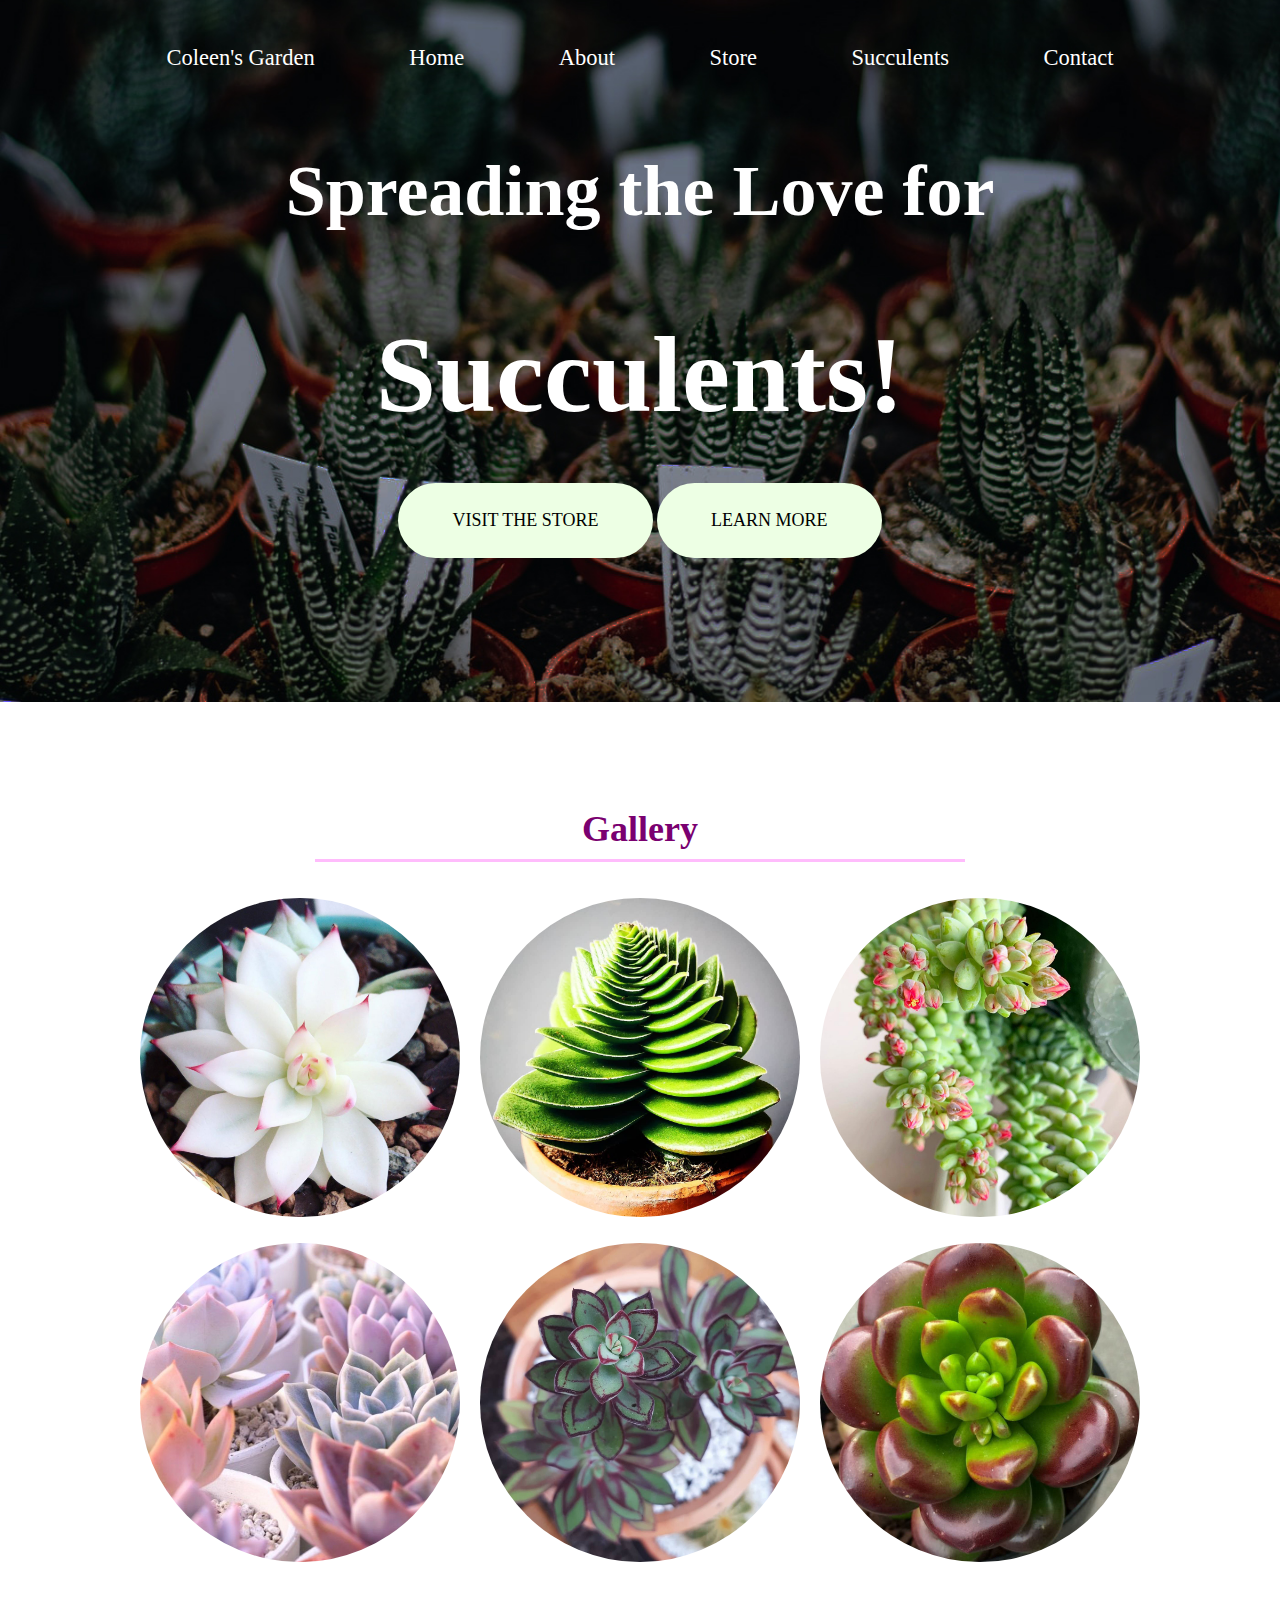
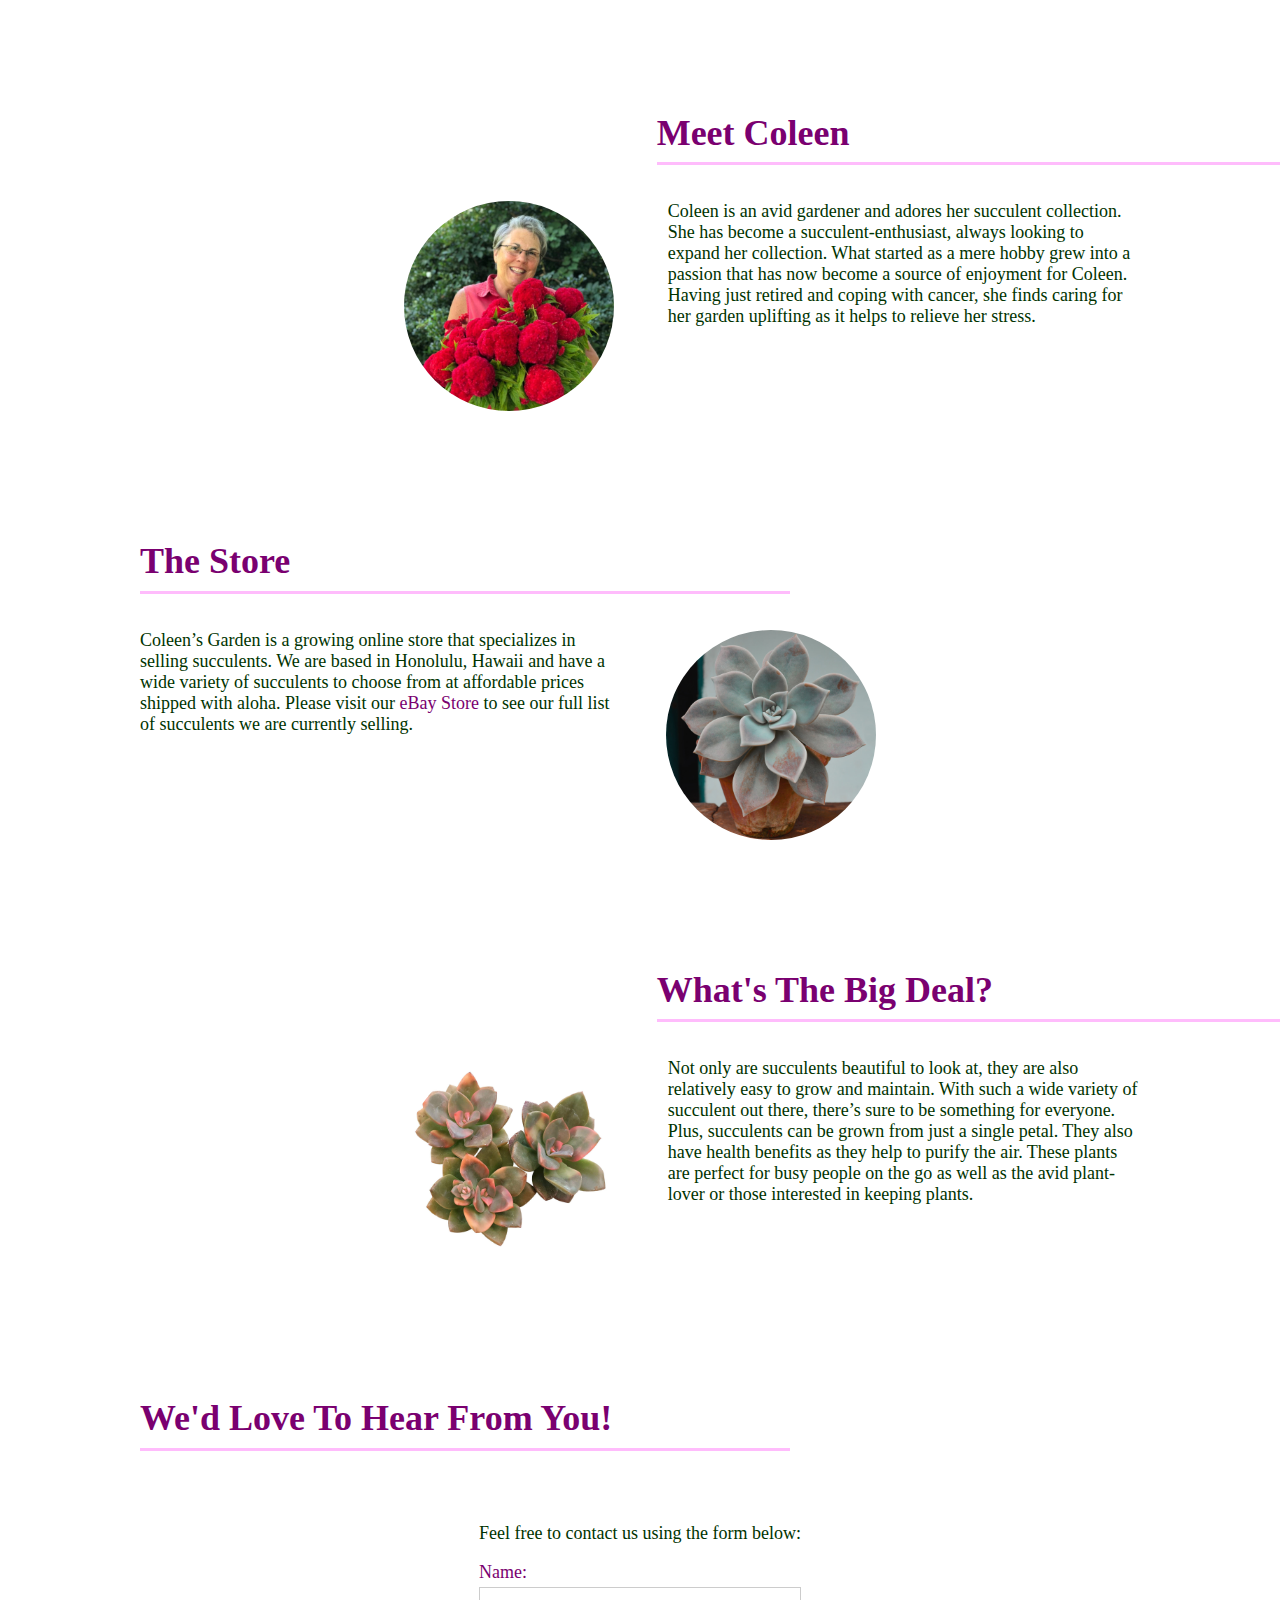
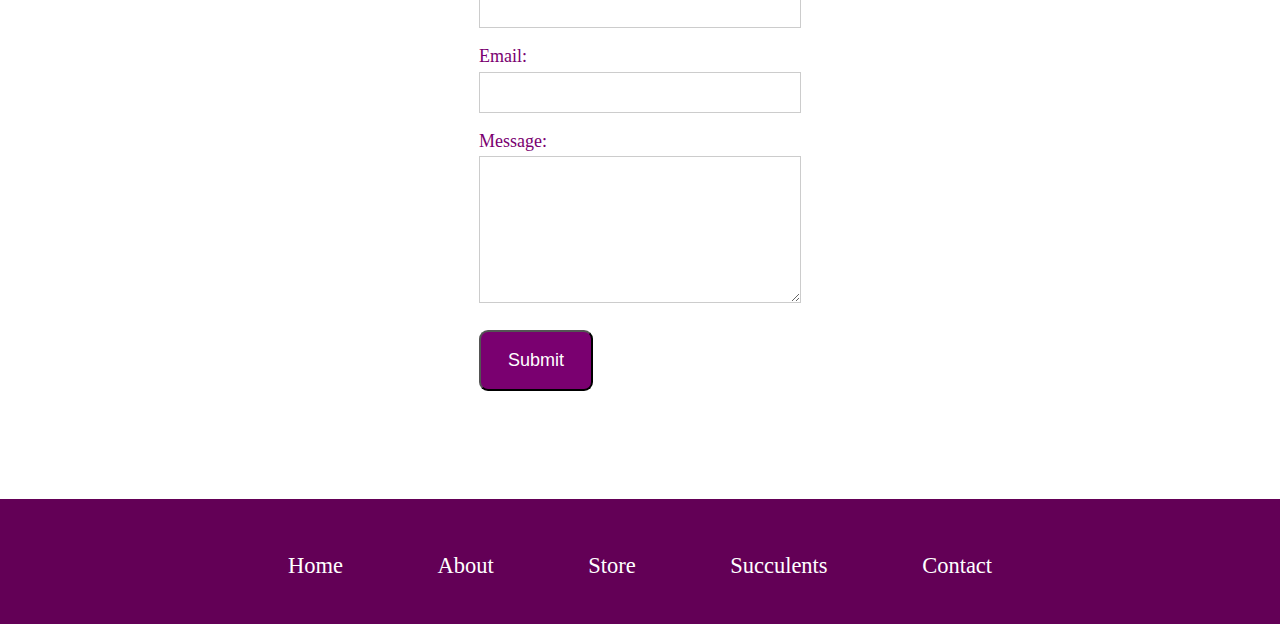
<file: index.html>
<!DOCTYPE html>
<html lang="en">

<meta charset="utf-8" />
<title>Coleen's Garden</title>

<!-- VIEWPORT FOR MOBILE -->
<meta name="viewport" content="width=device-width, initial-scale=1" />

<!-- MAIN CSS -->
<link href="css/style.css" rel="stylesheet" type="text/css" />

</head>

<body id="home"></body>

<main class="site-main">

  <nav class="site-navigation top-nav">
    <div class="menu-button navicon">Menu</div>
    <ul>
      <li><a class href="index.html">Coleen's Garden</a></li>
      <li><a href="index.html">Home</a></li>
      <li><a href="about.html">About</a></li>
      <li><a href="store.html">Store</a></li>
      <li><a href="succulents.html">Succulents</a></li>
      <li><a href="contact.html">Contact</a></li>
    </ul>
    </div>
  </nav>

  <section class="hero">
    <div class="container">
      <h2>Spreading the Love for</h2>
      <h1>Succulents!</h1>
      <a href="https://www.ebay.com/sch/Cacti-Succulents/42211/m.html?_nkw=&_armrs=1&_ipg=&_from=&_ssn=coco37"
        class="btn btn-white btn-animation-1">Visit the Store</a>
      <a href="succulents.html" class="btn btn-white btn-animation-1">Learn More</a>
    </div>
  </section>

  <section id="gallery">
    <div class="container">
      <h2 class="sectionheader">Gallery</h2>
      <div class="row">
        <div class="one-third column">
          <img src="img/gallery1.jpg" alt="Placeholder Image" />
        </div>
        <div class="one-third column">
          <img src="img/gallery2.jpg" alt="Placeholder Image" />
        </div>
        <div class="one-third column">
          <img src="img/gallery3.jpg" alt="Placeholder Image" />
        </div>
      </div>
      <div class="row">
        <div class="one-third column">
          <img src="img/gallery4.jpg" alt="Placeholder Image" />
        </div>
        <div class="one-third column">
          <img src="img/gallery5.jpg" alt="Placeholder Image" />
        </div>
        <div class="one-third column">
          <img src="img/gallery6.jpg" alt="Placeholder Image" />
        </div>
      </div>
    </div>
  </section>

  <section id="about">
    <div class="container">
      <h2 class="sectionheader left push-5-12">Meet Coleen</h2>
      <div class="wrapper-content">
        <div class="wrapper-image">
          <img src="img/coleen.jpg" alt="Placeholder Image" />
        </div>
        <div class="wrapper-text">
          <p>Coleen is an avid gardener and adores her succulent collection. She has become a succulent-enthusiast,
            always looking to expand her collection. What started
            as a mere hobby grew into a passion that has now become a source of enjoyment for Coleen. Having just
            retired and coping with cancer, she finds caring for her garden uplifting as it helps to relieve her
            stress.</p>
        </div>
      </div>
    </div>
  </section>

  <section id="store">
    <div class="container">
      <h2 class="sectionheader left">The Store</h2>
      <div class="wrapper-content reverse">
        <div class="wrapper-image">
          <img src="img/thestore.jpg" alt="Placeholder Image" />
        </div>
        <div class="wrapper-text">
          <p>Coleen’s Garden is a growing online store that specializes in selling succulents. We are based in Honolulu,
            Hawaii and have a
            wide variety of succulents to choose from at affordable prices shipped with aloha. Please visit our <a
              href="https://www.ebay.com/sch/Cacti-Succulents/42211/m.html?_nkw=&_armrs=1&_ipg=&_from=&_ssn=coco37">eBay
              Store</a> to see our full list of succulents we are currently
            selling.</p>
        </div>
      </div>
    </div>
  </section>

  <section id="succulents">
    <div class="container">
      <h2 class="sectionheader left push-5-12">What's The Big Deal?</h2>
      <div class="wrapper-content">
        <div class="wrapper-image">
          <img src="img/bigdeal.jpg" alt="Placeholder Image" />
        </div>
        <div class="wrapper-text">
          <p>Not only are succulents beautiful to look at, they are also relatively easy to grow and maintain.
            With such a wide variety of succulent out there, there’s sure to be something for everyone. Plus,
            succulents can be grown from just a single petal. They also have health benefits as they help to purify the
            air. These plants are perfect for busy people on the go
            as well as the avid plant-lover or those interested in keeping plants.</p>
        </div>
      </div>
    </div>
  </section>

  <section id="contact">
    <div class="container">
      <h2 class="sectionheader left">We'd Love To Hear From You!</h2>
      <div class="wrapper-content reverse">
        <form>
          <p>Feel free to contact us using the form below:</p>
          <label for="name">Name: </label>
          <input type="text" id="name" name="name" />
          <label for="email">Email: </label>
          <input type="text" id="email" name="email" />
          <label for="message">Message: </label>
          <textarea id="message" name="message"></textarea>
          <input type="submit" value="Submit" />
        </form>
      </div>
    </div>
    </div>
  </section>

</main>

<footer class="site-footer">
  <nav class="site-navigation">
    <ul>
      <li><a href="index.html">Home</a></li>
      <li><a href="about.html">About</a></li>
      <li><a href="store.html">Store</a></li>
      <li><a href="succulents.html">Succulents</a></li>
      <li><a href="contact.html">Contact</a></li>
    </ul>
  </nav>
  </div>
</footer>

<!-- MAIN JS -->
<script src="js/script.js"></script>

</body>

</html>
</file>
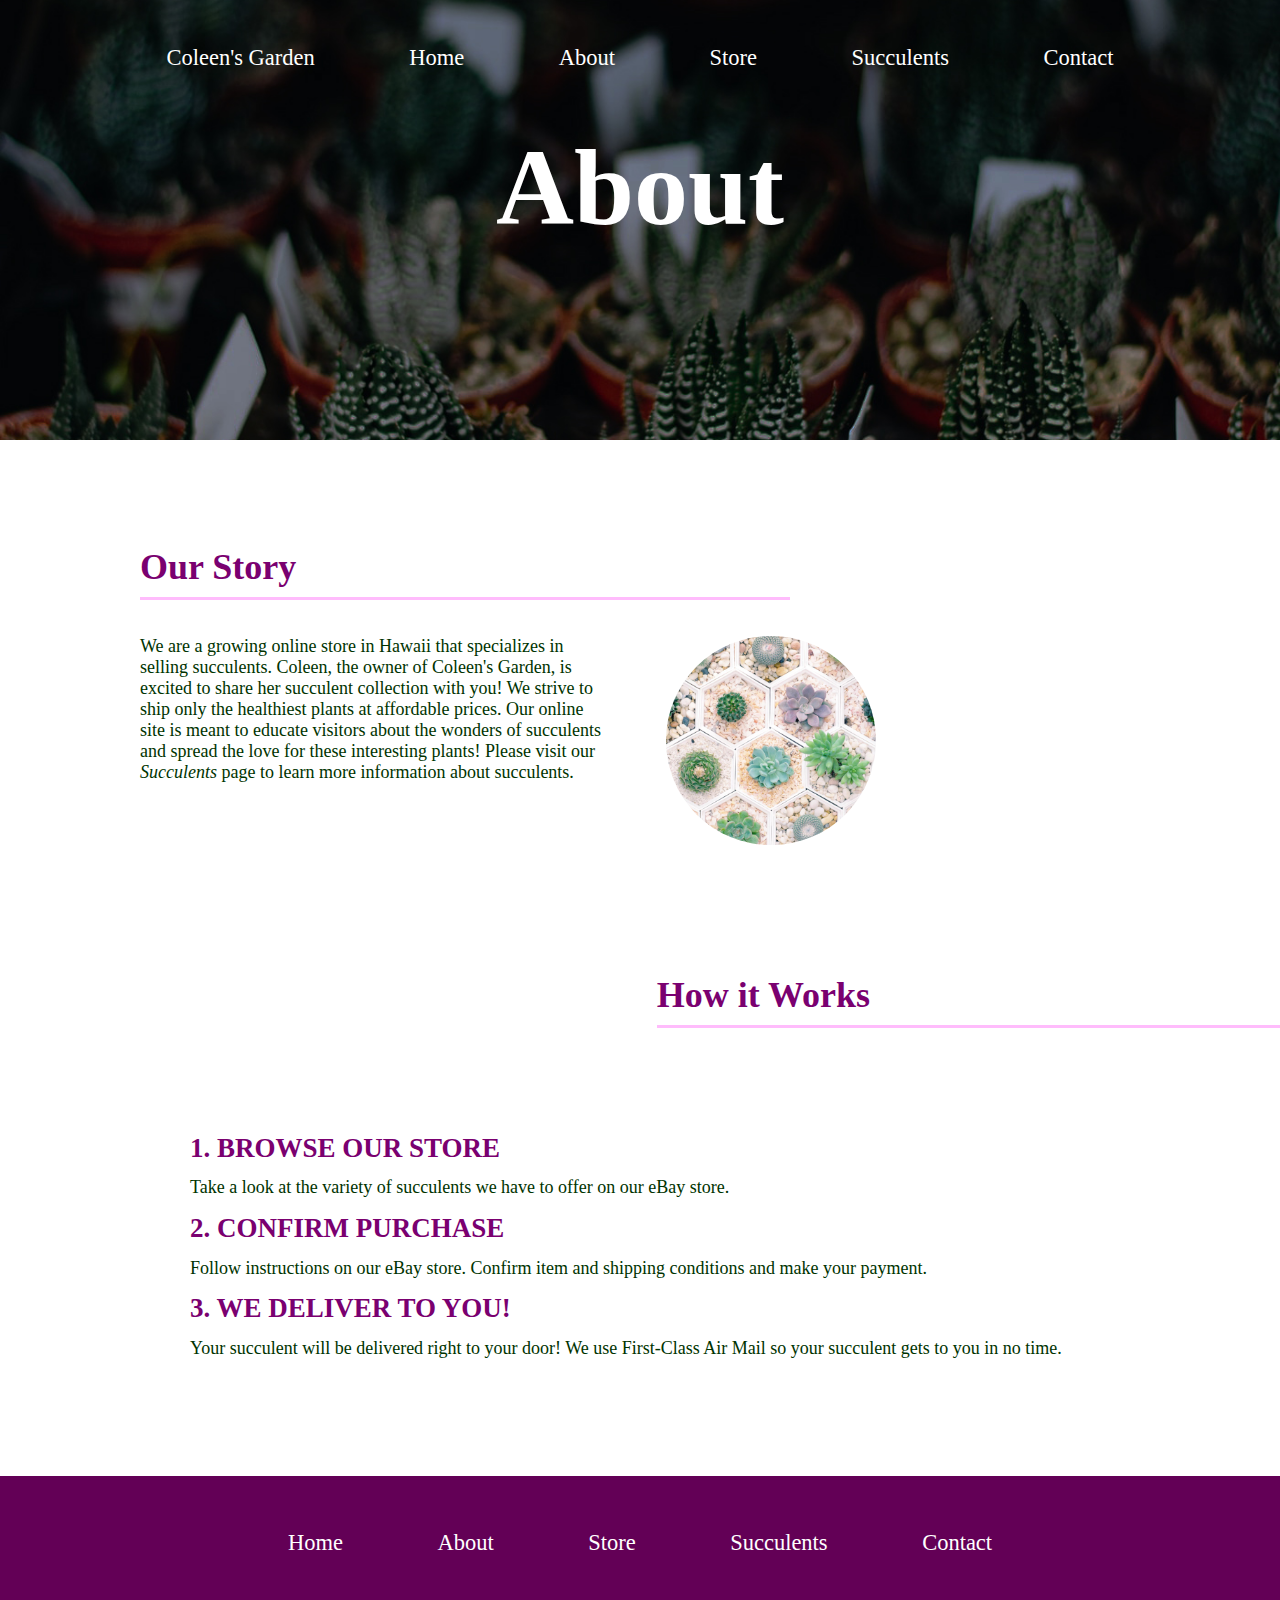
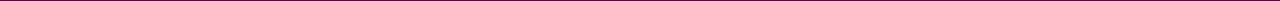
<file: about.html>
<!DOCTYPE html>
<html lang="en">

<meta charset="utf-8" />
<title>Coleen's Garden</title>

<!-- VIEWPORT FOR MOBILE -->
<meta name="viewport" content="width=device-width, initial-scale=1" />

<!-- MAIN CSS -->
<link href="css/style.css" rel="stylesheet" type="text/css" />

</head>

<body id="home"></body>

<main class="site-main">

    <nav class="site-navigation top-nav">
        <div class="menu-button navicon">Menu</div>
        <ul>
            <li><a class href="index.html">Coleen's Garden</a></li>
            <li><a href="index.html">Home</a></li>
            <li><a href="about.html">About</a></li>
            <li><a href="store.html">Store</a></li>
            <li><a href="succulents.html">Succulents</a></li>
            <li><a href="contact.html">Contact</a></li>
        </ul>
        </div>
    </nav>

    <section class="hero">
        <div class="container">
            <h1>About</h1>
        </div>
    </section>

    <section id="about">
        <div class="container">
            <h2 class="sectionheader left">Our Story</h2>
            <div class="wrapper-content reverse">
                <div class="wrapper-image">
                    <img src="img/ourstory.jpg" alt="Placeholder Image" />
                </div>
                <div class="wrapper-text">
                    <p>We are a growing online store in Hawaii that specializes in selling succulents.
                        Coleen, the owner of Coleen's Garden, is excited to share her succulent collection with you! We
                        strive to ship only the healthiest plants at affordable prices. Our online site is meant to
                        educate visitors about the wonders
                        of succulents and spread the love for these
                        interesting plants! Please visit our <em>Succulents</em> page to learn more information about
                        succulents.
                    </p>
                </div>
            </div>
        </div>
    </section>

    <section id="shop">
        <div class="container">
            <h2 class="sectionheader left push-5-12">How it Works</h2>

            <section class="timeline">
                <div class="container">
                    <div class="timeline-item">
                        <div class="timeline-img"></div>

                        <div class="timeline-content js--fadeInLeft">
                            <h3>1. BROWSE OUR STORE</h3>
                            <p>Take a look at the variety of succulents we have to offer on our eBay store.</p>
                        </div>
                    </div>

                    <div class="timeline-item">

                        <div class="timeline-img"></div>

                        <div class="timeline-item">

                            <div class="timeline-img"></div>

                            <div class="timeline-content js--fadeInLeft">
                                <h3>2. CONFIRM PURCHASE</h3>
                                <p>Follow instructions on our eBay
                                    store. Confirm item and
                                    shipping conditions and make
                                    your payment. </p>
                            </div>
                        </div>

                    </div>

                    <div class="timeline-item">

                        <div class="timeline-img"></div>

                        <div class="timeline-content js--fadeInLeft">
                            <h3>3. WE DELIVER TO YOU!</h3>
                            <p>Your succulent will be delivered right to your door! We use First-Class Air Mail so your
                                succulent gets to you in no time.</p>
                        </div>
                    </div>

                </div>
            </section>

    </section>

</main>

<footer class="site-footer">
    <nav class="site-navigation">
        <ul>
            <li><a href="index.html">Home</a></li>
            <li><a href="about.html">About</a></li>
            <li><a href="store.html">Store</a></li>
            <li><a href="succulents.html">Succulents</a></li>
            <li><a href="contact.html">Contact</a></li>
        </ul>
    </nav>
    </div>
</footer>

<!-- MAIN JS -->
<script src="js/script.js"></script>

</body>

</html>
</file>
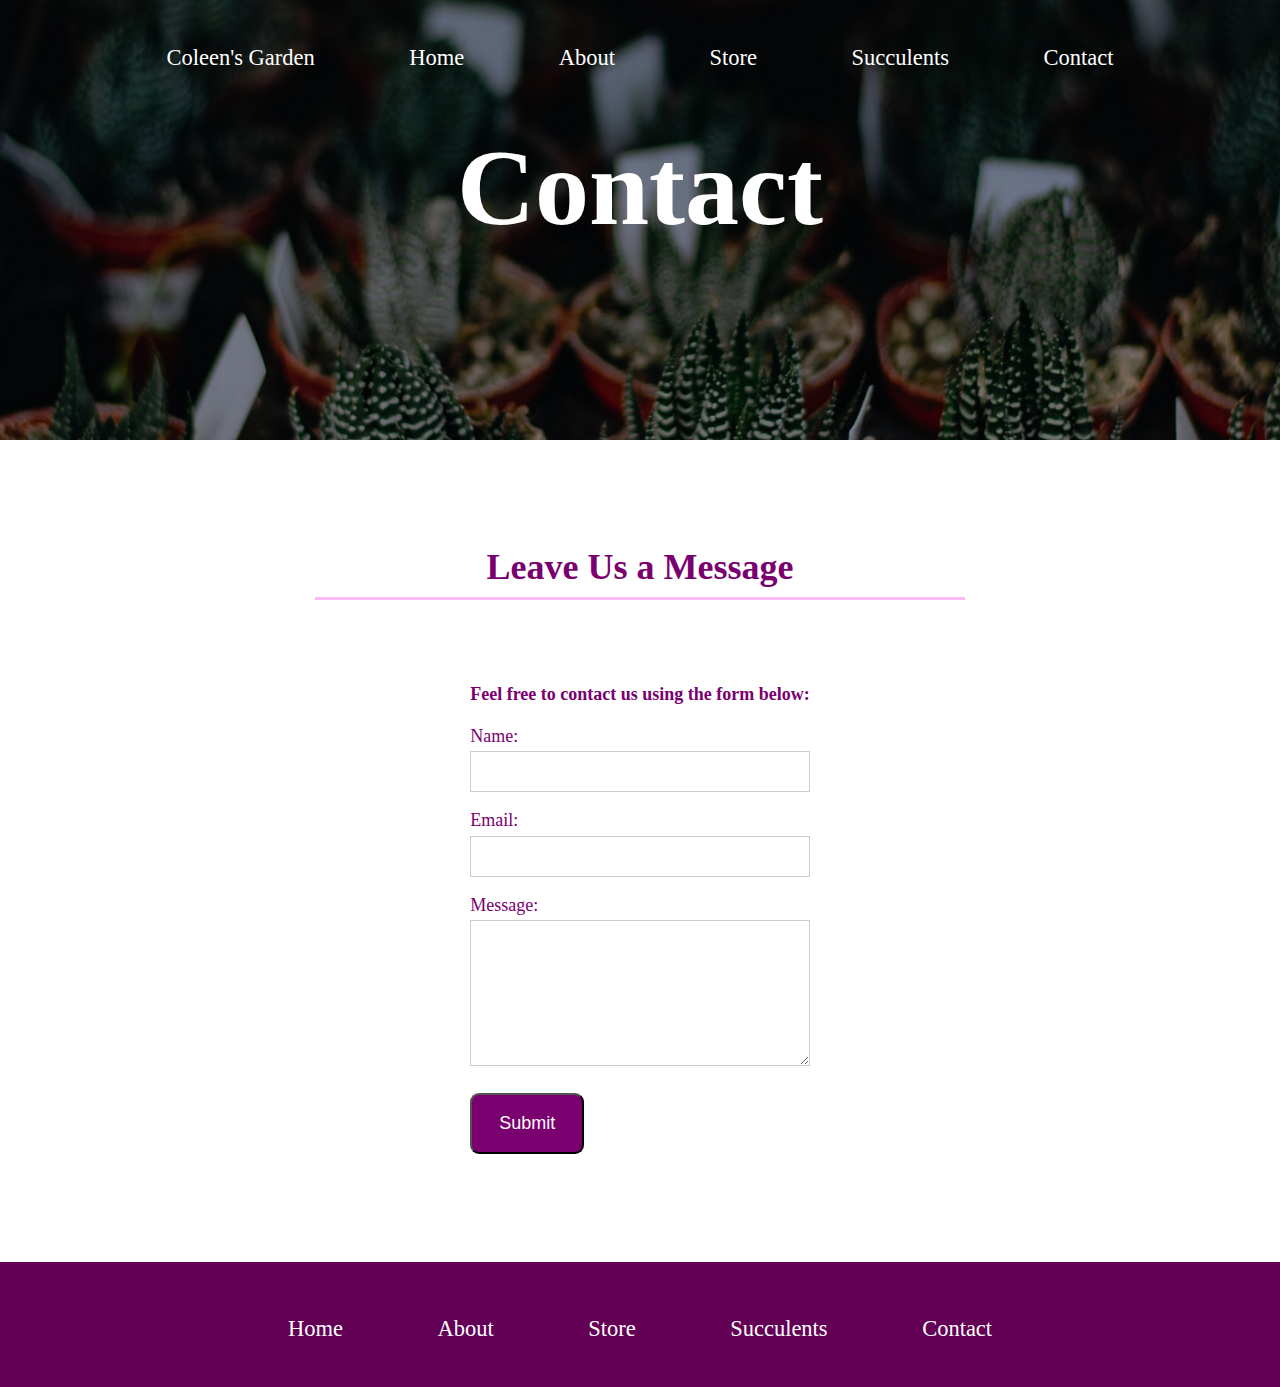
<file: contact.html>
<!DOCTYPE html>
<html lang="en">

<meta charset="utf-8" />
<title>Coleen's Garden</title>

<!-- VIEWPORT FOR MOBILE -->
<meta name="viewport" content="width=device-width, initial-scale=1" />

<!-- MAIN CSS -->
<link href="css/style.css" rel="stylesheet" type="text/css" />

</head>

<body id="home"></body>

<main class="site-main">

    <nav class="site-navigation top-nav">
        <div class="menu-button navicon">Menu</div>
        <ul>
            <li><a class href="index.html">Coleen's Garden</a></li>
            <li><a href="index.html">Home</a></li>
            <li><a href="about.html">About</a></li>
            <li><a href="store.html">Store</a></li>
            <li><a href="succulents.html">Succulents</a></li>
            <li><a href="contact.html">Contact</a></li>
        </ul>
        </div>
    </nav>

    <section class="hero">
        <div class="container">
            <h1>Contact</h1>
        </div>
    </section>

    <section id="contact">
        <div class="container">
            <h2 class="sectionheader">Leave Us a Message</h2>
            <div class="wrapper-content">
                <form>
                    <h6>Feel free to contact us using the form below:</h6>
                    <label for="name">Name: </label>
                    <input type="text" id="name" name="name" />
                    <label for="email">Email: </label>
                    <input type="text" id="email" name="email" />
                    <label for="message">Message: </label>
                    <textarea id="message" name="message"></textarea>
                    <input type="submit" value="Submit" />
                </form>
            </div>
        </div>
        </div>
    </section>

</main>

<footer class="site-footer">
    <nav class="site-navigation">
        <ul>
            <li><a href="index.html">Home</a></li>
            <li><a href="about.html">About</a></li>
            <li><a href="store.html">Store</a></li>
            <li><a href="succulents.html">Succulents</a></li>
            <li><a href="contact.html">Contact</a></li>
        </ul>
    </nav>
</footer>

<!-- MAIN JS -->
<script src="js/script.js"></script>

</body>

</html>
</file>
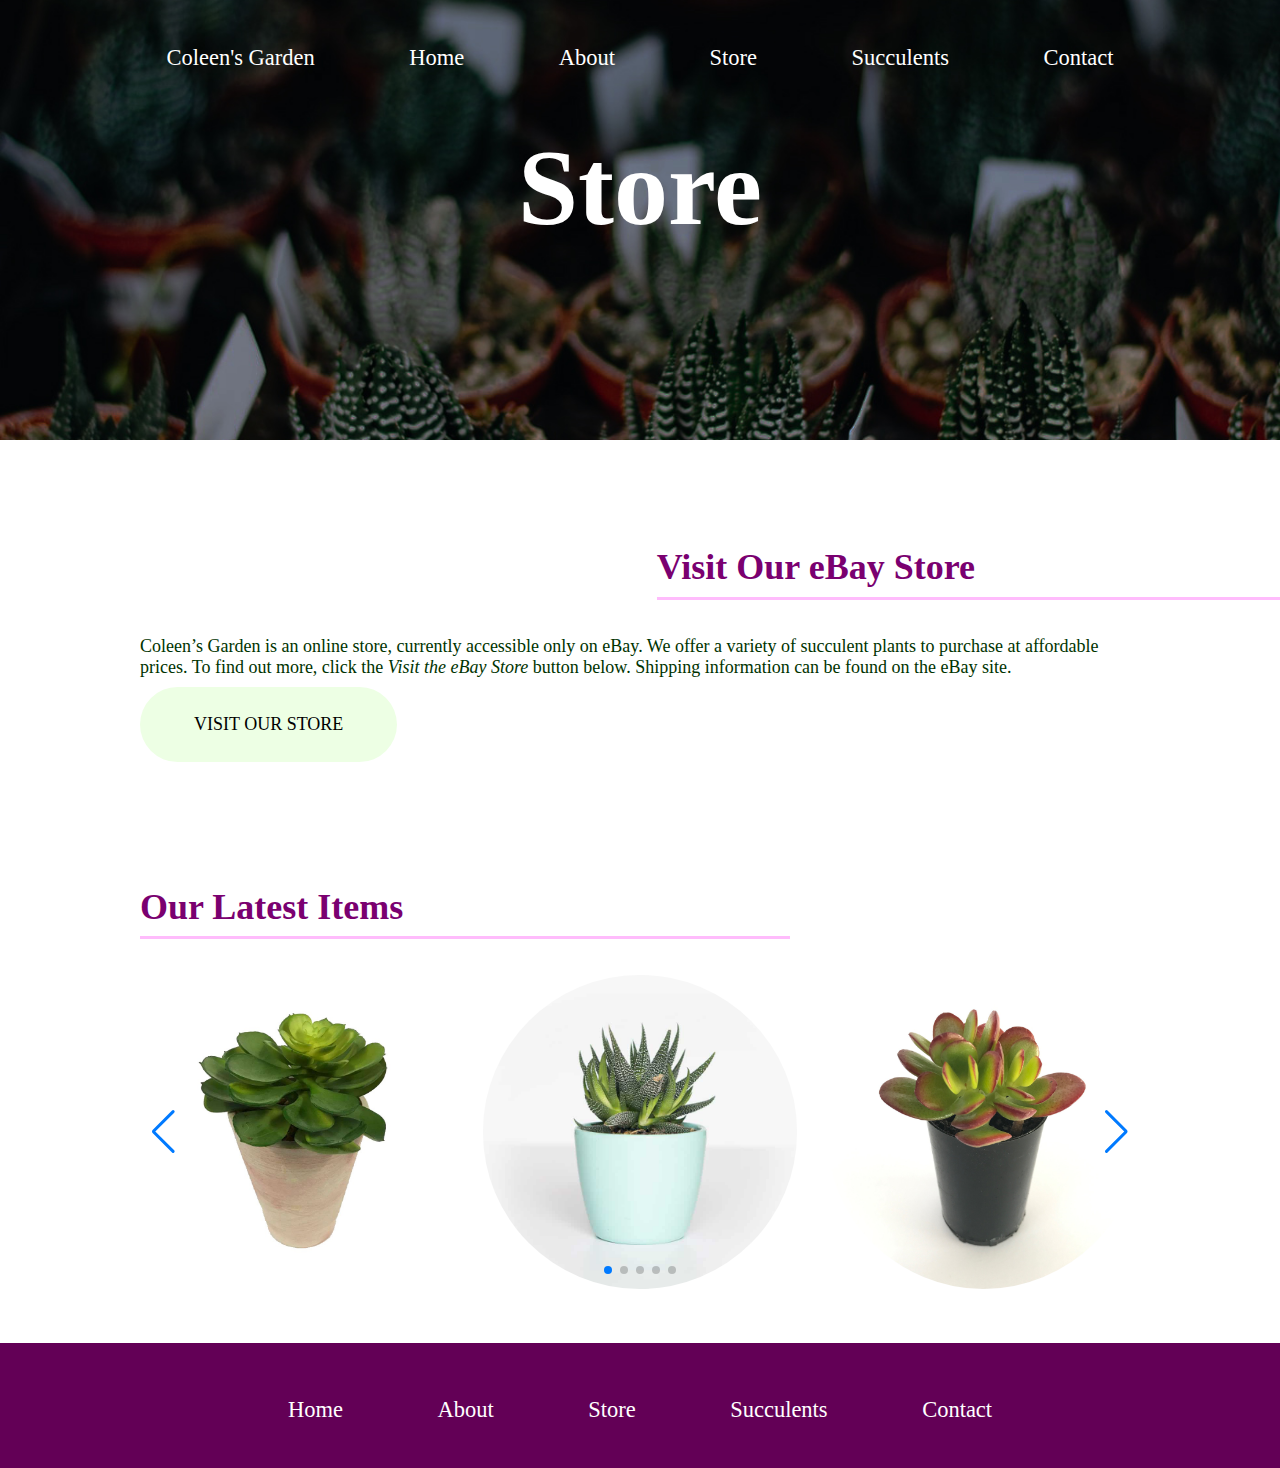
<file: store.html>
<!DOCTYPE html>
<html lang="en">

<meta charset="utf-8" />
<title>Coleen's Garden</title>

<!-- VIEWPORT FOR MOBILE -->
<meta name="viewport" content="width=device-width, initial-scale=1" />

<!-- Link Swiper's CSS -->
<link rel="stylesheet" href="js/swiper/package/css/swiper.min.css">

<!-- MAIN CSS -->
<link href="css/style.css" rel="stylesheet" type="text/css" />

</head>

<body id="home"></body>

<main class="site-main">

    <nav class="site-navigation top-nav">
        <div class="menu-button navicon">Menu</div>
        <ul>
            <li><a class href="index.html">Coleen's Garden</a></li>
            <li><a href="index.html">Home</a></li>
            <li><a href="about.html">About</a></li>
            <li><a href="store.html">Store</a></li>
            <li><a href="succulents.html">Succulents</a></li>
            <li><a href="contact.html">Contact</a></li>
        </ul>
        </div>
    </nav>

    <section class="hero">
        <div class="container">
            <h1>Store</h1>
        </div>
    </section>

    <section id="store">
        <div class="container">
            <h2 class="sectionheader left push-5-12">Visit Our eBay Store</h2>
            <div class="wrapper-content">
                <div class="wrapper-text">
                    <p>Coleen’s Garden is an online store, currently accessible only on eBay. We offer a variety of
                        succulent plants to purchase at affordable prices. To find out more, click the <em>Visit the
                            eBay Store
                        </em> button below. Shipping information can be found on the eBay site.
                    </p>
                    <a href="https://www.ebay.com/sch/Cacti-Succulents/42211/m.html?_nkw=&_armrs=1&_ipg=&_from=&_ssn=coco37"
                        class="btn btn-white btn-animation-1">Visit Our Store</a>
                </div>
            </div>
        </div>
    </section>

    <section id="latest">
        <div class="container">
            <h2 class="sectionheader left">Our Latest Items</h2>

            <body>
                <!-- Swiper -->
                <div class="swiper-container">
                    <div class="swiper-wrapper">
                        <div class="swiper-slide"><img src="img/latest1.jpg" /></div>
                        <div class="swiper-slide"><img src="img/latest2.jpg" /></div>
                        <div class="swiper-slide"><img src="img/latest3.jpg" /></div>
                        <div class="swiper-slide"><img src="img/latest4.jpg" /></div>
                        <div class="swiper-slide"><img src="img/latest5.jpg" /></div>
                        <div class="swiper-slide"><img src="img/latest6.jpg" /></div>
                        <div class="swiper-slide"><img src="img/latest7.jpg" /></div>
                    </div>
                    <!-- Add Pagination -->
                    <div class="swiper-pagination"></div>
                    <!-- If we need navigation buttons -->
                    <div class="swiper-button-prev"></div>
                    <div class="swiper-button-next"></div>
                </div>

            </body>
        </div>
    </section>

</main>

<footer class="site-footer">
    <nav class="site-navigation">
        <ul>
            <li><a href="index.html">Home</a></li>
            <li><a href="about.html">About</a></li>
            <li><a href="store.html">Store</a></li>
            <li><a href="succulents.html">Succulents</a></li>
            <li><a href="contact.html">Contact</a></li>
        </ul>
    </nav>
    </div>
</footer>

<!-- MAIN JS -->
<script src="js/script.js"></script>


<!-- Swiper JS -->
<script src="js/swiper/package/js/swiper.js"></script>

<!-- Initialize Swiper -->
<script>
    var swiper = new Swiper('.swiper-container', {
        slidesPerView: 3,
        spaceBetween: 30,
        pagination: {
            el: '.swiper-pagination',
            clickable: true,
        },
    });
</script>


</body>

</html>
</file>
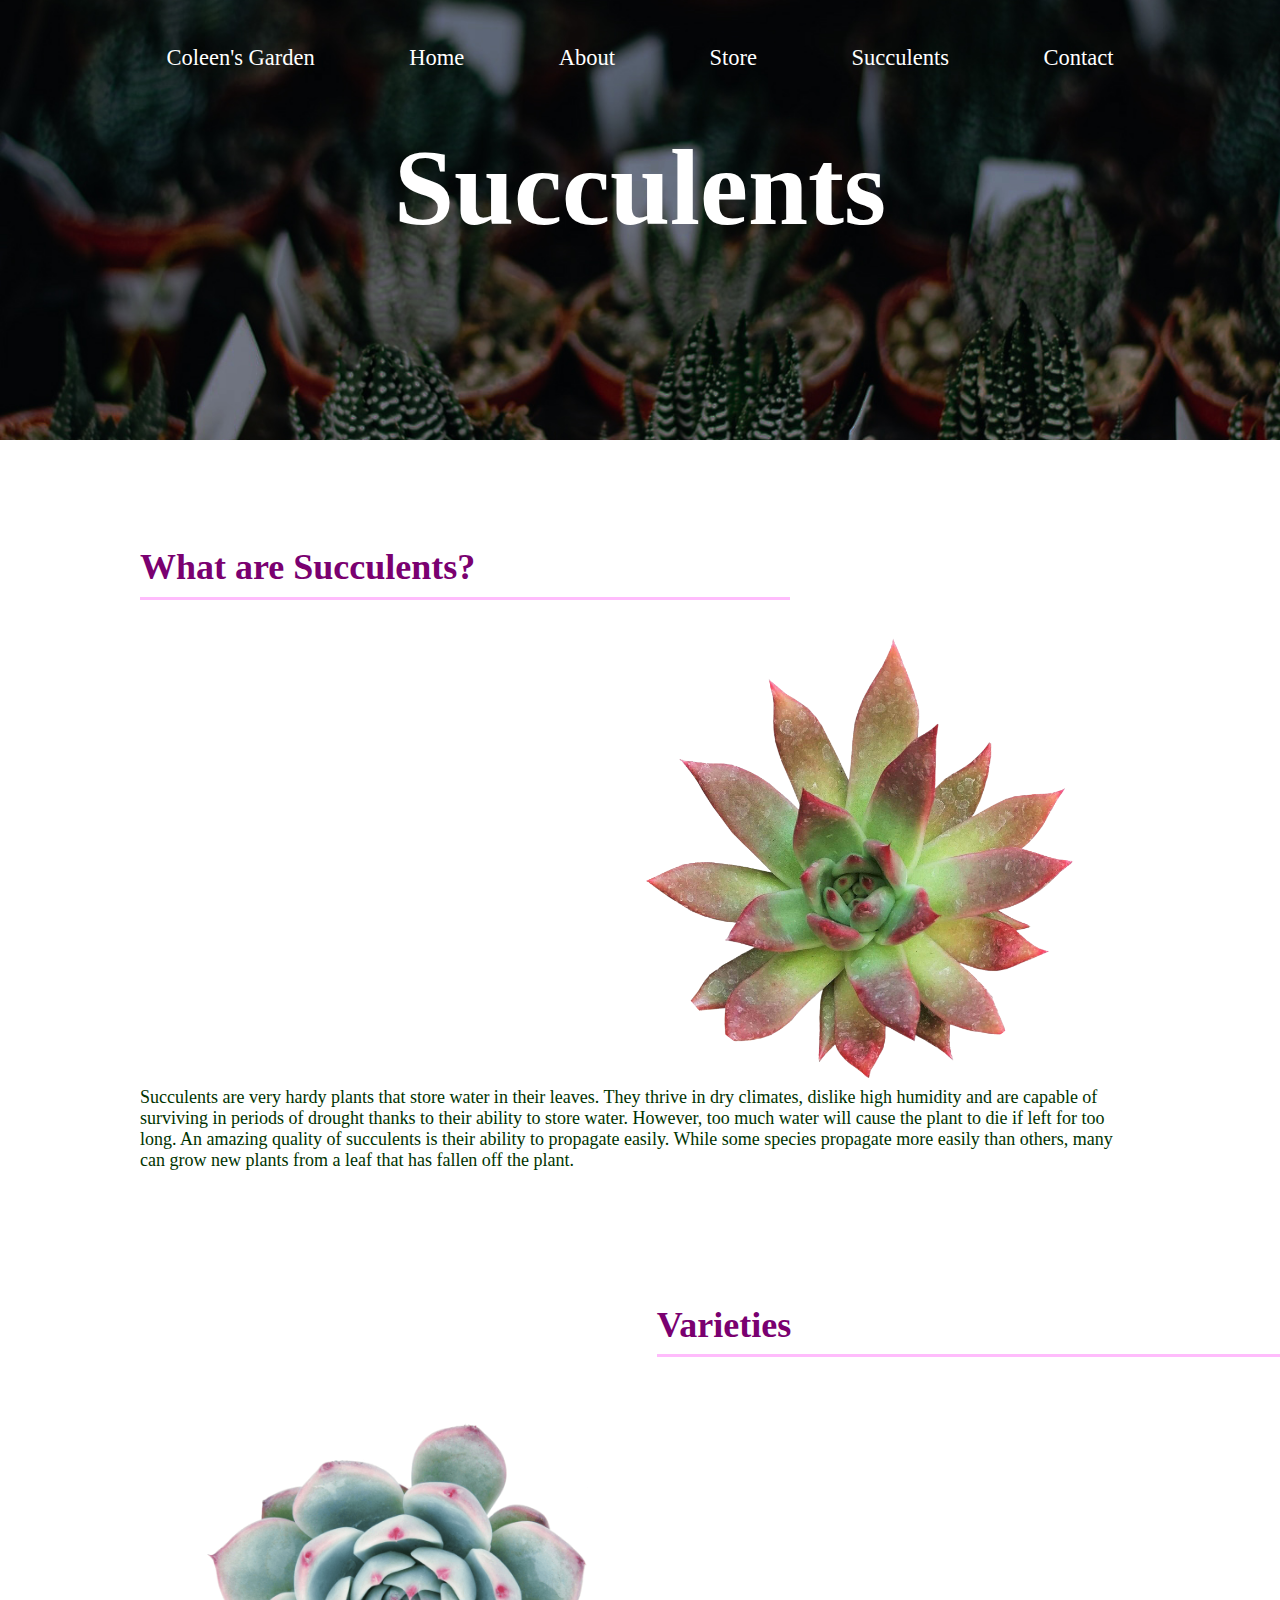
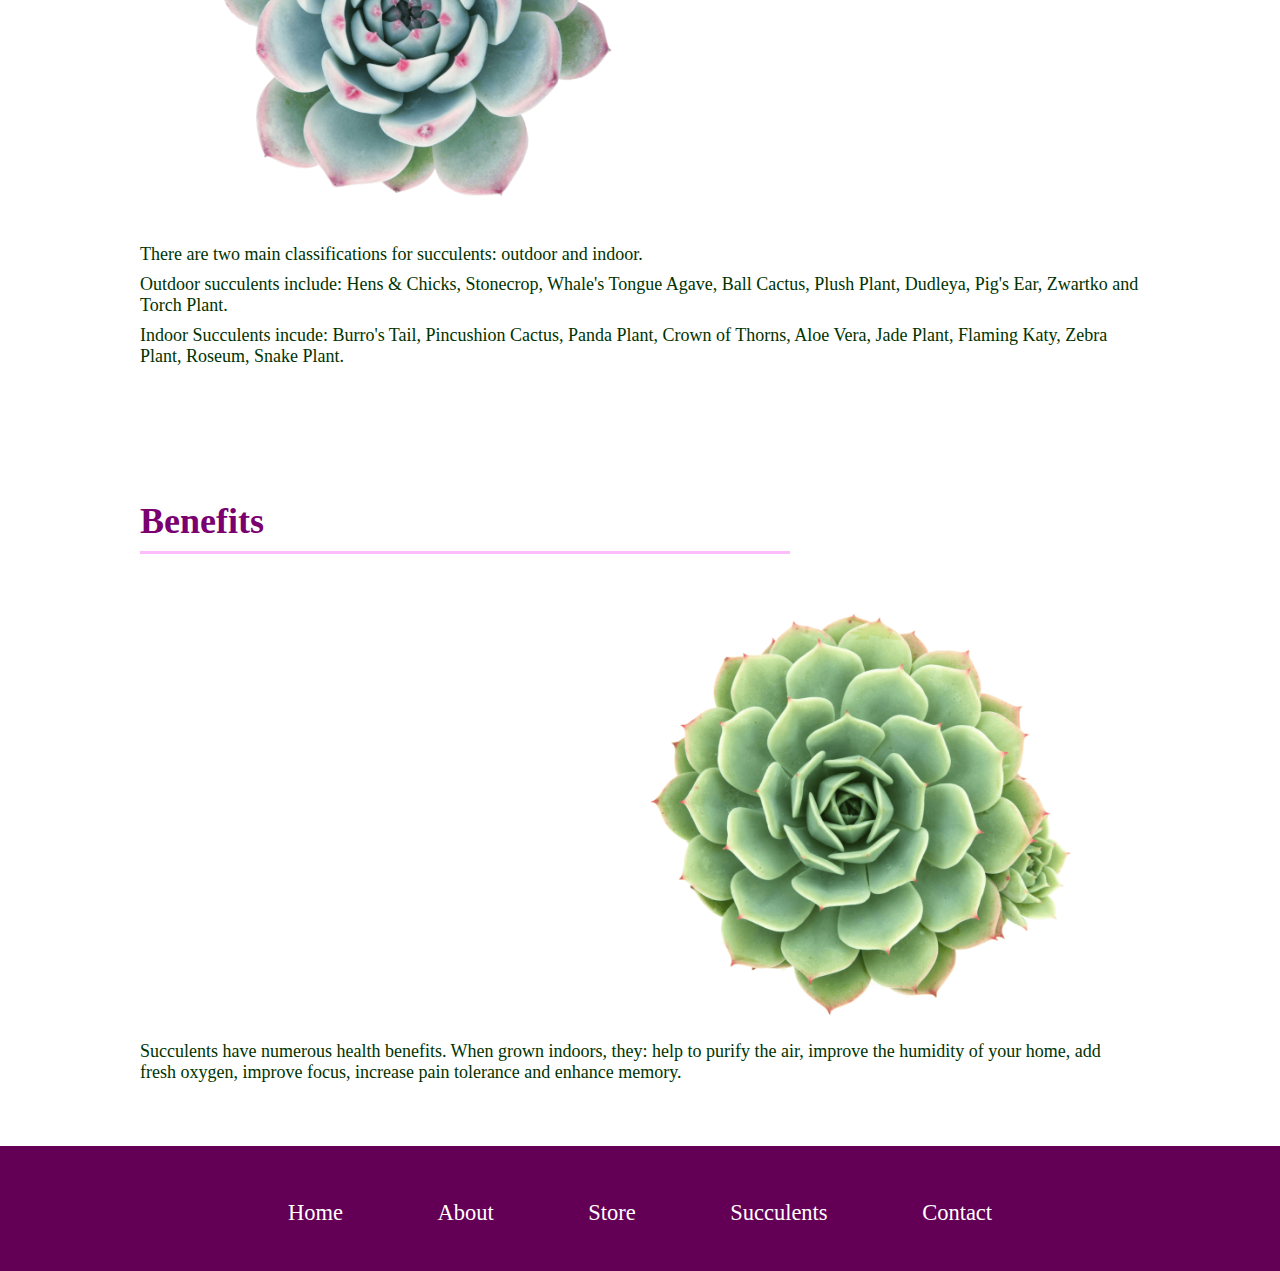
<file: succulents.html>
<!DOCTYPE html>
<html lang="en">

<meta charset="utf-8" />
<title>Coleen's Garden</title>

<!-- VIEWPORT FOR MOBILE -->
<meta name="viewport" content="width=device-width, initial-scale=1" />

<!-- MAIN CSS -->
<link href="css/style.css" rel="stylesheet" type="text/css" />

</head>

<body id="home"></body>

<main class="site-main">

    <nav class="site-navigation top-nav">
        <div class="menu-button navicon">Menu</div>
        <ul>
            <li><a class href="index.html">Coleen's Garden</a></li>
            <li><a href="index.html">Home</a></li>
            <li><a href="about.html">About</a></li>
            <li><a href="store.html">Store</a></li>
            <li><a href="succulents.html">Succulents</a></li>
            <li><a href="contact.html">Contact</a></li>
        </ul>
        </div>
    </nav>

    <section class="hero">
        <div class="row">
            <main>

                <h1>Succulents</h1>

        </div>

</main>
</div>
</section>

<section id="succulents">
    <div class="container">
        <h2 class="sectionheader left">What are Succulents?</h2>
        <div class="wrapper content">
            <div class="wrapper-image">
                <img src="img/succclipred.png" alt="Placeholder Image" />
            </div>
            <div class="wrapper-text">
                <p>Succulents are very hardy plants that store water in their leaves. They thrive in dry climates,
                    dislike
                    high humidity and are capable of surviving in periods of drought thanks to their ability to
                    store water.
                    However, too much water will cause the plant to die if left for too long.

                    An amazing quality of succulents is their ability to propagate easily. While some species
                    propagate more
                    easily than others, many can grow new plants from a leaf that has fallen off the plant.</p>
            </div>
        </div>
    </div>
</section>

<section id="varieties">
    <div class="container">
        <h2 class="sectionheader left push-5-12">Varieties</h2>
        <div class="wrapper content reverse">
            <div class="wrapper-image">
                <img src="img/pandasucc.png" alt="Placeholder Image" />
            </div>
            <div class="wrapper-text">
                <p>There are two main classifications for succulents: outdoor and indoor.</p>
                <p>Outdoor succulents include: Hens & Chicks, Stonecrop, Whale's Tongue Agave, Ball Cactus, Plush Plant,
                    Dudleya, Pig's Ear, Zwartko and Torch Plant.</p>
                <p>Indoor Succulents incude: Burro's Tail, Pincushion Cactus, Panda Plant, Crown of Thorns, Aloe Vera,
                    Jade Plant, Flaming Katy, Zebra Plant, Roseum, Snake Plant.</p>

                </p>
            </div>
        </div>
    </div>
</section>

<section id="benefits">
    <div class="container">
        <h2 class="sectionheader left">Benefits</h2>
        <div class="wrapper content">
            <div class="wrapper-image">
                <img src="img/succclipgreen.png" alt="Placeholder Image" />
            </div>
            <div class="wrapper-text">
                <p>Succulents have numerous health benefits. When grown indoors, they: help to purify the air, improve
                    the humidity of your home, add fresh oxygen, improve focus, increase pain tolerance and enhance
                    memory.</p>
            </div>
        </div>
    </div>
</section>

</main>

<footer class="site-footer">
    <nav class="site-navigation">
        <ul>
            <li><a href="index.html">Home</a></li>
            <li><a href="about.html">About</a></li>
            <li><a href="store.html">Store</a></li>
            <li><a href="succulents.html">Succulents</a></li>
            <li><a href="contact.html">Contact</a></li>
        </ul>
    </nav>
    </div>
</footer>

<!-- MAIN JS -->
<script src="js/script.js"></script>

</body>

</html>
</file>
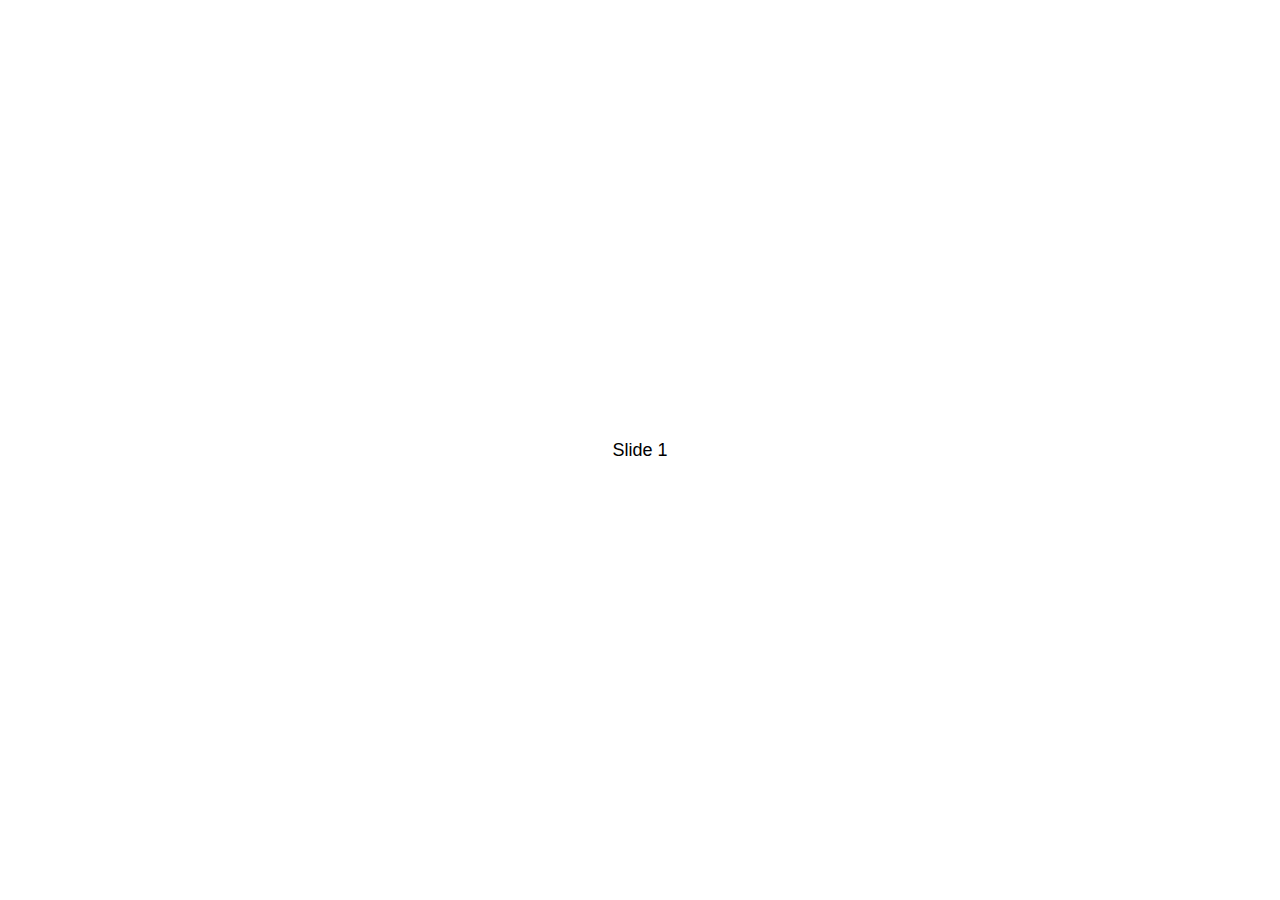
<file: swiper-5.2.0/demos/010-default.html>
<!DOCTYPE html>
<html lang="en">
<head>
  <meta charset="utf-8">
  <title>Swiper demo</title>
  <!-- Link Swiper's CSS -->
  <link rel="stylesheet" href="../package/css/swiper.min.css">

  <!-- Demo styles -->
  <style>
    html, body {
      position: relative;
      height: 100%;
    }
    body {
      background: #eee;
      font-family: Helvetica Neue, Helvetica, Arial, sans-serif;
      font-size: 14px;
      color:#000;
      margin: 0;
      padding: 0;
    }
    .swiper-container {
      width: 100%;
      height: 100%;
    }
    .swiper-slide {
      text-align: center;
      font-size: 18px;
      background: #fff;

      /* Center slide text vertically */
      display: -webkit-box;
      display: -ms-flexbox;
      display: -webkit-flex;
      display: flex;
      -webkit-box-pack: center;
      -ms-flex-pack: center;
      -webkit-justify-content: center;
      justify-content: center;
      -webkit-box-align: center;
      -ms-flex-align: center;
      -webkit-align-items: center;
      align-items: center;
    }
  </style>
</head>
<body>
  <!-- Swiper -->
  <div class="swiper-container">
    <div class="swiper-wrapper">
      <div class="swiper-slide">Slide 1</div>
      <div class="swiper-slide">Slide 2</div>
      <div class="swiper-slide">Slide 3</div>
      <div class="swiper-slide">Slide 4</div>
      <div class="swiper-slide">Slide 5</div>
      <div class="swiper-slide">Slide 6</div>
      <div class="swiper-slide">Slide 7</div>
      <div class="swiper-slide">Slide 8</div>
      <div class="swiper-slide">Slide 9</div>
      <div class="swiper-slide">Slide 10</div>
    </div>
  </div>

  <!-- Swiper JS -->
  <script src="../package/js/swiper.min.js"></script>

  <!-- Initialize Swiper -->
  <script>
    var swiper = new Swiper('.swiper-container');
  </script>
</body>
</html>
</file>
<file: css/style.css>
/* HTML5 */
header, footer, aside, nav, main, figure, section, article {
  display: block;
}

/* BODY */
body {
  font-family: escrow, serif;
  font-style: normal;
  font-weight: 300;
  color: rgb(122, 0, 112);
}

h1, h2, h3, h4, h5, h6 { 
  margin: .5em 0;
}

h1 {
  font-size: 3em; /* 48px / 16 = 3em */
  line-height: 1em
}

h2 {
  font-size: 2.25em; /* 36px / 16 = 2.25em */
  line-height: 1.1em
}

h3 {
  font-size: 1.5em; /* 24px / 16 = 1.5em */
  line-height: 1.2em
}

h4 {
  font-size: 1.3125em; /* 21px / 16 = 1.3125em */
  line-height: 1.3em
}

h5 {
  font-size: 1.125em; /* 18px / 16 = 1.125em */
  line-height: 1.4em
}

h6 {
  font-size: 1em; /* 16px / 16 = 1em */
  line-height: 1.5em
}

/* Paragraphs */
p {
  margin: 0 0 .5em 0;
  max-width: 75em;
  color: rgb(0, 51, 0);
}

/* LINKS */
a { color: rgb(122, 0, 112); text-decoration: none }
a:hover { color: rgb(83, 0, 76); text-decoration: underline }
a:focus { color: rgb(32, 0, 30) }
a:visited { color: rgb(58, 0, 53) }

/* HELPERS */

.sectionheader {
  text-align: center;
  font-size: 2em;
}

.sectionheader.left {
  text-align: left;
}

.sectionheader.right {
  text-align: right;
}

.sectionheader:after {
  content: " ";
  display: block;
  height: 3px;
  width: 650px;
  margin: .25em auto 1em auto;
  background: rgb(255, 188, 252);
}

.sectionheader.left:after {
  /* width: auto; */
  margin-left: 0;
  margin-right: 0;
}

.sectionheader.right:after {
  /* width: auto; */
  margin-left: 0;
  margin-right: 0;
}

/* IMAGES */
img {
  max-width: 100%;
  height: auto;
  border-radius: 50%;
}

/* BUTTONS */
button {
  font-size: inherit;
}

.button,
form input[type="submit"] {
  display: inline-block;
  background: rgb(122, 0, 112);
  color: #fff;
  padding: 1em 1.5em;
  margin: 1em 0;
  text-decoration: none;
  border-radius: .5em;
}

.button.alt {
  background: none;
  border: 1px solid #fff;
  color: #fff;
}

a.button:hover,
button:hover,
form input[type="submit"]:hover {
  background: rgb(83, 0, 76);
  text-decoration: none;
}

.btn:link,
.btn:visited{
  text-decoration: none;
  text-transform: uppercase;
  position: relative;
  top: 0;
  left: 0;
  padding: 1.5em 3em;
  border-radius: 100em;
  display: inline-block;
  transition: all .9s;
}

.btn-white{
  background:rgb(237, 255, 228);
  color:#000;
}

.btn:hover{
   box-shadow:0px 10px 10px rgba(0,0,0,0.2);
   transform : translateY(-3px);
}

.btn:active{
  box-shadow:0px 5px 10px rgba(0,0,0,0.2)
}

.btn-bottom-animation-1{
  animation:comeFromBottom 6s ease-out .8s;
}

.btn::after{
  content: "";
  text-decoration: none;
  text-transform: uppercase;
  position: absolute;
  width: 100%;
  height: 100%;
  top: 0;
  left: 0;
  border-radius: 100em;
  display: inline-block;
  z-index: -1;
  transition: all .5s;
}

.btn-white::after {
    background: rgb(255, 255, 255);
}

.btn-animation-1:hover::after {
    transform: scaleX(1.4) scaleY(1.6);
    opacity: 0;
}

@keyframes comeFromBottom{
  0%{
    opacity:0;
    transform:translateY(40px);
  } 
  100%{
    opacity:1;
    transform:translateY(0);
  }
}

/* LAYOUT */

/* SMALL+ (MOBILE FIRST) */
body {
  font-size: 87.5%;
  margin: 0;
  padding: 0;
}

.container {
  width: 92%;
  margin: 0 auto;
  padding: 0 4%;
}

body.demo {
  padding-top: 2em;
}

body.demo:before {
  content: 'Small (0-767px)';
  display: block;
  width: 100%;
  position: fixed;
  top: 0;
  left: 0;
  background: #993333;
  text-align: center;
  color: #fff;
}

/* Grid */

/* Default (Small+ Screen Sizes) */

* {box-sizing: border-box;}

.row .column {
  margin-bottom: 2%;
}

.row .column .one-half {
  padding: 1em;
}

/* Medium Grid (on MEDIUM+ Screen Sizes) */
@media (min-width: 768px) {

  .row {
      display: flex;
      justify-content: center;
      margin-left: -1%;
      margin-right: -1%;
      justify-content: center;
  }
  
  .row .column {
      flex-grow: 1;
      margin-left: 1%;
      margin-right: 1%;
  }
  
  .column.centered {
      flex-grow: 0;
  }

  .one-half.column { 
      width: 48%; 
  }
  
  .one-third.column { 
      width: 31.3333% 
  }

  .one-forth.column { 
      width: 23% 
  }

  /* PUSHES */

  .push-5-12 {
      /* 5/12 = 41.66% + 5 gutters = 10% */
      margin-left: 51.6666%;
  }
  /* CONTENT WRAPPER  */

  .wrapper-content {
    display: flex;
  }

  .wrapper-content.reverse {
    flex-direction: row-reverse;
  }

  .wrapper-image {
    text-align: right;
    padding: 0 3em;
  }

  .reverse .wrapper-image {
    text-align: left;
  }

  .wrapper-image img {
    width: 50%;
  }
}

/* MEDIUM+ (TABLET) */
@media (min-width: 768px) {

  /* Inherit Medium/Tablet CSS from Above */
  /* body {
  } */

  body.demo:before {
      content: 'Medium (768-1049px)';
      background: #bcb83d;
  }
}

/* LARGE+ (NOTEBOOK) */
@media (min-width: 1050px) {

  /* Inherit Large/Notebook CSS from Above */
  body {
      font-size: 100%
  }

  .container {
      width: 900px;
      padding: 0 50px;
}

  body.demo:before {
      content: 'Large (1050-1249px)';
      background: #669933;
  }

}

/* EXTRALARGE+ (DESKTOP) */
@media (min-width: 1250px) {

  /* Inherit ExtraLarge/Desktop CSS from Above */
  body {
      font-size: 112.5%
  }

  .container {
      width: 1100px;
  }

  body.demo:before {
      content: 'ExtraLarge (1050px)';
      background: #0099cc;
  }
}

/* SITE STRUCTURE */

@media (min-width: 768px) {
  header  {
    display: flex;
    justify-content: space-between;
  }
}

header, footer {
  text-align: center;
}

header a, footer a {
  text-decoration: none;
  color: #fff;
}

.site-identity h1 {
  font-size: 1.5em;
  margin: 0;
  text-align: left;
}

.site-identity h1 a {
  display: inline-block;
  padding: .6em 0em;
}

.site-navigation {
  padding-top: 0em;
  text-align: center;
}

.site-navigation ul {
  margin: 0;
  padding: 0;
  list-style: none;
}

.site-navigation li {
  display: inline-block;
  font-size: 1.25em;
}

.site-navigation a {
  display: block;
  padding: 1em 2em;
  transition: all .4s ease;
  text-decoration: none;
  color: #fff;
  padding: 2em;
}

@media (max-width: 767px) {
.site-navigation ul li a:hover {
  background: rgb(99, 0, 86);
  color: rgb(50, 0, 56);
  }
}

footer {
  padding-top: .5em;
}

/* MAIN SECTIONS */

.hero {
  text-align: center;
  background-image: url('../img/hero.jpg');
  background-repeat: no-repeat;
  background-size: cover;
  padding: 8em 1em;
  margin: -10em 0 2em 0;
  color: white;
}

.hero h1 {
  font-size: 6em;
  color: white;
  padding: 0;
}

.hero h2 {
  font-size: 4em;
  color: white;
  padding: .5em;
}

.hero .button .button-alt {
  background: none;
  border: 1px solid #fff;
  color: #fff;
}

section {
  padding: 3em 0;
  overflow-x: hidden;
}

/* MENU BUTTON */

.menu-button {
  position: absolute;
  top: 2.1em;
  right: 4%;
  display: flex;
}

/* NAVICON */

.navicon {
  color: #fff;
  top: 1.8em;
}

.navicon:after {
  cursor: pointer;
  content: "";
 /* background: image(.svg); */
  font-size: 1.5em;
  color: #fff;
  display: inline-block;
  margin-left: .5em;
}

.navicon::selection {
  background: rgba( 255, 255, 255,0 );
}

.expanded .navicon:after {
  content: "\2715";
  transform: rotate(-90deg);
  transition: all .4s ease-out;
}

.menu-button:hover {
  cursor: pointer;
}

@media (min-width: 768px) {
  .menu-button {
      position: absolute;
      top: -9999px;
      left: -9999px;
  }
}

/* TOGGLE NAV */

/* Below media query: shows menu items inline on mobile view */

@media (max-width: 767px) {

  .site-navigation ul, 
  .utility-nav {
    display: none;
  }

  .site-navigation.expanded ul, 
  .utility-nav.expanded {
      display: block;
  }

}

/* Footer */

footer {
  text-align: center;
  color: white;
  background-color: rgb(99, 0, 86);
}

.site-footer .container {
  padding-top: 1em;
  padding-bottom: 1em;
}

.site-footer .container:before {
  display: block;
  content: '';
  border-top: 1px solid #ddd;
  padding-top: 1em;
  padding-bottom: 1em;
}

/* SWIPER */

.swiper-container {
  width: 100%;
  height: 100%;
}

.swiper-slide {
  text-align: center;
  font-size: 18px;
  background: #fff;
  /* Center slide text vertically */
  display: -webkit-box;
  display: -ms-flexbox;
  display: -webkit-flex;
  display: flex;
  -webkit-box-pack: center;
  -ms-flex-pack: center;
  -webkit-justify-content: center;
  justify-content: center;
  -webkit-box-align: center;
  -ms-flex-align: center;
  -webkit-align-items: center;
  align-items: center;
}

/* FORMS */

form {
  max-width: 600px;
  margin: 2em auto;
}

form label,
form input,
form textarea {
    box-sizing: border-box;
    display: block;
    width: 100%;
    font-size: 1em;
}

form label {
    margin-top: 1em;
    margin-bottom: 0.25em;
}

form input[type="text"],
form textarea {
    border: 1px solid #ccc;
    padding: 0.5em;
    color: rgb(0, 34, 2);
}

form textarea {
    min-height: 10em;
    line-height: 1.5em;
}

form input[type="submit"] {
    margin-top: 1.5em;
    width: auto;
}

form h6 {
    text-align: center;
}
</file>
